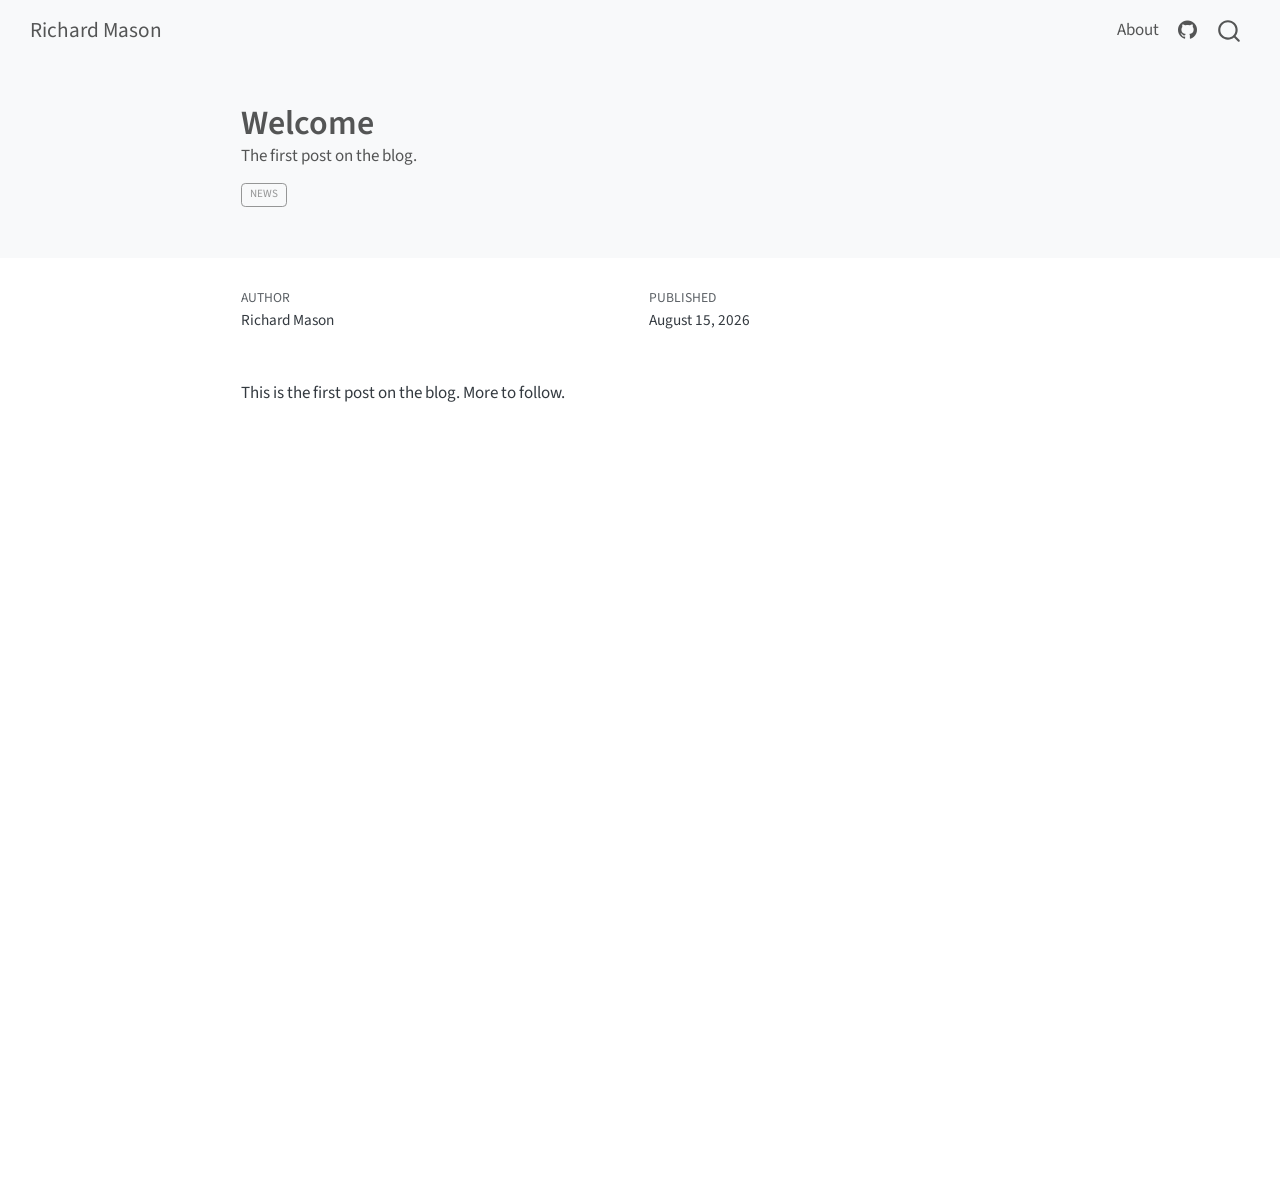
<file: posts/welcome/index.html>
<!DOCTYPE html>
<html xmlns="http://www.w3.org/1999/xhtml" lang="en" xml:lang="en"><head>

<meta charset="utf-8">
<meta name="generator" content="quarto-1.10.18">

<meta name="viewport" content="width=device-width, initial-scale=1.0, user-scalable=yes">

<meta name="author" content="Richard Mason">
<meta name="dcterms.date" content="2026-08-15">
<meta name="description" content="The first post on the blog.">

<title>Welcome – Richard Mason</title>
<style>
/* Default styles provided by pandoc.
** See https://pandoc.org/MANUAL.html#variables-for-html for config info.
*/
span.smallcaps{font-variant: small-caps;}
div.columns{display: flex; gap: 1.5em;}
div.column{flex: auto;}
@media screen {
div.columns{gap: min(4vw, 1.5em);}
div.column{overflow-x: auto;}
}
div.hanging-indent{margin-left: 1.5em; text-indent: -1.5em;}
ul.task-list{list-style: none;}
ul.task-list li input[type="checkbox"] {
  width: 0.8em;
  margin: 0 0.8em 0.2em -1em; /* quarto-specific, see https://github.com/quarto-dev/quarto-cli/issues/4556 */ 
  vertical-align: middle;
}
</style>


<script src="../../site_libs/quarto-nav/quarto-nav.js"></script>
<script src="../../site_libs/quarto-nav/headroom.min.js"></script>
<script src="../../site_libs/clipboard/clipboard.min.js"></script>
<script src="../../site_libs/quarto-search/autocomplete.umd.js"></script>
<script src="../../site_libs/quarto-search/fuse.min.js"></script>
<script src="../../site_libs/quarto-search/quarto-search.js"></script>
<meta name="quarto:offset" content="../../">
<script src="../../site_libs/quarto-html/quarto.js" type="module"></script>
<script src="../../site_libs/quarto-html/tabsets/tabsets.js" type="module"></script>
<script src="../../site_libs/quarto-html/popper.min.js"></script>
<script src="../../site_libs/quarto-html/tippy.umd.min.js"></script>
<script src="../../site_libs/quarto-html/anchor.min.js"></script>
<link href="../../site_libs/quarto-html/tippy.css" rel="stylesheet">
<link href="../../site_libs/quarto-html/quarto-syntax-highlighting-64a204ab8560d761af7679ceaba22944.css" rel="stylesheet" id="quarto-text-highlighting-styles">
<script src="../../site_libs/bootstrap/bootstrap.min.js"></script>
<link href="../../site_libs/bootstrap/bootstrap-icons.css" rel="stylesheet">
<link href="../../site_libs/bootstrap/bootstrap-e3adbaa939bcd423dddc8c8a834270b4.min.css" rel="stylesheet" append-hash="true" id="quarto-bootstrap" data-mode="light">
<script id="quarto-search-options" type="application/json">{
  "location": "navbar",
  "copy-button": false,
  "collapse-after": 3,
  "panel-placement": "end",
  "type": "overlay",
  "limit": 50,
  "keyboard-shortcut": [
    "f",
    "/",
    "s"
  ],
  "show-item-context": false,
  "language": {
    "search-no-results-text": "No results",
    "search-matching-documents-text": "matching documents",
    "search-copy-link-title": "Copy link to search",
    "search-hide-matches-text": "Hide additional matches",
    "search-more-match-text": "more match in this document",
    "search-more-matches-text": "more matches in this document",
    "search-clear-button-title": "Clear",
    "search-text-placeholder": "",
    "search-detached-cancel-button-title": "Cancel",
    "search-submit-button-title": "Submit",
    "search-label": "Search"
  }
}</script>


<link rel="stylesheet" href="../../styles.css">
</head>

<body class="nav-fixed fullcontent quarto-light">

<div id="quarto-search-results"></div>
  <header id="quarto-header" class="headroom fixed-top quarto-banner">
    <nav class="navbar navbar-expand-lg " data-bs-theme="dark">
      <div class="navbar-container container-fluid">
      <div class="navbar-brand-container mx-auto">
    <a class="navbar-brand" href="../../index.html">
    <span class="navbar-title">Richard Mason</span>
    </a>
  </div>
            <div id="quarto-search" class="" title="Search"></div>
          <button class="navbar-toggler" type="button" data-bs-toggle="collapse" data-bs-target="#navbarCollapse" aria-controls="navbarCollapse" role="menu" aria-expanded="false" aria-label="Toggle navigation" onclick="if (window.quartoToggleHeadroom) { window.quartoToggleHeadroom(); }">
  <span class="navbar-toggler-icon"></span>
</button>
          <div class="collapse navbar-collapse" id="navbarCollapse">
            <ul class="navbar-nav navbar-nav-scroll ms-auto">
  <li class="nav-item">
    <a class="nav-link" href="../../about.html"> 
<span class="menu-text">About</span></a>
  </li>  
  <li class="nav-item compact">
    <a class="nav-link" href="https://github.com/rpmason"> <i class="bi bi-github" role="img">
</i> 
<span class="menu-text"></span></a>
  </li>  
</ul>
          </div> <!-- /navcollapse -->
            <div class="quarto-navbar-tools">
</div>
      </div> <!-- /container-fluid -->
    </nav>
</header>
<!-- content -->
<header id="title-block-header" class="quarto-title-block default page-columns page-full">
  <div class="quarto-title-banner page-columns page-full">
    <div class="quarto-title column-body">
      <h1 class="title">Welcome</h1>
                  <div>
        <div class="description">
          The first post on the blog.
        </div>
      </div>
                          <div class="quarto-categories">
                <div class="quarto-category">news</div>
              </div>
                  </div>
  </div>
    
  
  <div class="quarto-title-meta">

      <div>
      <div class="quarto-title-meta-heading">Author</div>
      <div class="quarto-title-meta-contents">
               <p>Richard Mason </p>
            </div>
    </div>
      
      <div>
      <div class="quarto-title-meta-heading">Published</div>
      <div class="quarto-title-meta-contents">
        <p class="date">August 15, 2026</p>
      </div>
    </div>
    
      
    </div>
    
  
  </header><div id="quarto-content" class="quarto-container page-columns page-rows-contents page-layout-article page-navbar">
<!-- sidebar -->
<!-- margin-sidebar -->
    
<!-- main -->
<main class="content quarto-banner-title-block" id="quarto-document-content">





<p>This is the first post on the blog. More to follow.</p>



</main> <!-- /main -->
<script id="quarto-html-after-body" type="application/javascript">
  window.document.addEventListener("DOMContentLoaded", function (event) {
    const icon = "";
    const anchorJS = new window.AnchorJS();
    anchorJS.options = {
      placement: 'right',
      icon: icon
    };
    anchorJS.add('.anchored');
    const isCodeAnnotation = (el) => {
      for (const clz of el.classList) {
        if (clz.startsWith('code-annotation-')) {                     
          return true;
        }
      }
      return false;
    }
    const onCopySuccess = function(e) {
      // button target
      const button = e.trigger;
      // don't keep focus
      button.blur();
      // flash "checked"
      button.classList.add('code-copy-button-checked');
      var currentTitle = button.getAttribute("title");
      button.setAttribute("title", "Copied!");
      let tooltip;
      if (window.bootstrap) {
        button.setAttribute("data-bs-toggle", "tooltip");
        button.setAttribute("data-bs-placement", "left");
        button.setAttribute("data-bs-title", "Copied!");
        tooltip = new bootstrap.Tooltip(button, 
          { trigger: "manual", 
            customClass: "code-copy-button-tooltip",
            offset: [0, -8]});
        tooltip.show();    
      }
      setTimeout(function() {
        if (tooltip) {
          tooltip.hide();
          button.removeAttribute("data-bs-title");
          button.removeAttribute("data-bs-toggle");
          button.removeAttribute("data-bs-placement");
        }
        button.setAttribute("title", currentTitle);
        button.classList.remove('code-copy-button-checked');
      }, 1000);
      // clear code selection
      e.clearSelection();
    }
    const getTextToCopy = function(trigger) {
      const outerScaffold = trigger.parentElement.cloneNode(true);
      const codeEl = outerScaffold.querySelector('code');
      for (const childEl of codeEl.children) {
        if (isCodeAnnotation(childEl)) {
          childEl.remove();
        }
      }
      return codeEl.innerText;
    }
    const clipboard = new window.ClipboardJS('.code-copy-button:not([data-in-quarto-modal])', {
      text: getTextToCopy
    });
    clipboard.on('success', onCopySuccess);
    if (window.document.getElementById('quarto-embedded-source-code-modal')) {
      const clipboardModal = new window.ClipboardJS('.code-copy-button[data-in-quarto-modal]', {
        text: getTextToCopy,
        container: window.document.getElementById('quarto-embedded-source-code-modal')
      });
      clipboardModal.on('success', onCopySuccess);
    }
      var localhostRegex = new RegExp(/^(?:http|https):\/\/localhost\:?[0-9]*\//);
      var mailtoRegex = new RegExp(/^mailto:/);
        var filterRegex = new RegExp("https:\/\/richardpmason\.com");
      var isInternal = (href) => {
          return filterRegex.test(href) || localhostRegex.test(href) || mailtoRegex.test(href);
      }
      // Inspect non-navigation links and adorn them if external
     var links = window.document.querySelectorAll('a[href]:not(.nav-link):not(.navbar-brand):not(.toc-action):not(.sidebar-link):not(.sidebar-item-toggle):not(.pagination-link):not(.no-external):not([aria-hidden]):not(.dropdown-item):not(.quarto-navigation-tool):not(.about-link)');
      for (var i=0; i<links.length; i++) {
        const link = links[i];
        if (!isInternal(link.href)) {
          // undo the damage that might have been done by quarto-nav.js in the case of
          // links that we want to consider external
          if (link.dataset.originalHref !== undefined) {
            link.href = link.dataset.originalHref;
          }
        }
      }
    function tippyHover(el, contentFn, onTriggerFn, onUntriggerFn) {
      const config = {
        allowHTML: true,
        maxWidth: 500,
        delay: 100,
        arrow: false,
        appendTo: function(el) {
            return el.parentElement;
        },
        interactive: true,
        interactiveBorder: 10,
        theme: 'quarto',
        placement: 'bottom-start',
      };
      if (contentFn) {
        config.content = contentFn;
      }
      if (onTriggerFn) {
        config.onTrigger = onTriggerFn;
      }
      if (onUntriggerFn) {
        config.onUntrigger = onUntriggerFn;
      }
      window.tippy(el, config); 
    }
    const noterefs = window.document.querySelectorAll('a[role="doc-noteref"]');
    for (var i=0; i<noterefs.length; i++) {
      const ref = noterefs[i];
      tippyHover(ref, function() {
        // use id or data attribute instead here
        let href = ref.getAttribute('data-footnote-href') || ref.getAttribute('href');
        try { href = new URL(href).hash; } catch {}
        const id = href.replace(/^#\/?/, "");
        const note = window.document.getElementById(id);
        if (note) {
          return note.innerHTML;
        } else {
          return "";
        }
      });
    }
    const xrefs = window.document.querySelectorAll('a.quarto-xref');
    const processXRef = (id, note) => {
      // Strip column container classes
      const stripColumnClz = (el) => {
        el.classList.remove("page-full", "page-columns");
        if (el.children) {
          for (const child of el.children) {
            stripColumnClz(child);
          }
        }
      }
      stripColumnClz(note)
      if (id === null || id.startsWith('sec-')) {
        // Special case sections, only their first couple elements
        const container = document.createElement("div");
        if (note.children && note.children.length > 2) {
          container.appendChild(note.children[0].cloneNode(true));
          for (let i = 1; i < note.children.length; i++) {
            const child = note.children[i];
            if (child.tagName === "P" && child.innerText === "") {
              continue;
            } else {
              container.appendChild(child.cloneNode(true));
              break;
            }
          }
          if (window.Quarto?.typesetMath) {
            window.Quarto.typesetMath(container);
          }
          return container.innerHTML
        } else {
          if (window.Quarto?.typesetMath) {
            window.Quarto.typesetMath(note);
          }
          return note.innerHTML;
        }
      } else {
        // Remove any anchor links if they are present
        const anchorLink = note.querySelector('a.anchorjs-link');
        if (anchorLink) {
          anchorLink.remove();
        }
        if (window.Quarto?.typesetMath) {
          window.Quarto.typesetMath(note);
        }
        if (note.classList.contains("callout")) {
          return note.outerHTML;
        } else {
          return note.innerHTML;
        }
      }
    }
    for (var i=0; i<xrefs.length; i++) {
      const xref = xrefs[i];
      tippyHover(xref, undefined, function(instance) {
        instance.disable();
        let url = xref.getAttribute('href');
        let hash = undefined; 
        if (url.startsWith('#')) {
          hash = url;
        } else {
          try { hash = new URL(url).hash; } catch {}
        }
        if (hash) {
          const id = hash.replace(/^#\/?/, "");
          const note = window.document.getElementById(id);
          if (note !== null) {
            try {
              const html = processXRef(id, note.cloneNode(true));
              instance.setContent(html);
            } finally {
              instance.enable();
              instance.show();
            }
          } else {
            // See if we can fetch this
            fetch(url.split('#')[0])
            .then(res => res.text())
            .then(html => {
              const parser = new DOMParser();
              const htmlDoc = parser.parseFromString(html, "text/html");
              const note = htmlDoc.getElementById(id);
              if (note !== null) {
                const html = processXRef(id, note);
                instance.setContent(html);
              } 
            }).finally(() => {
              instance.enable();
              instance.show();
            });
          }
        } else {
          // See if we can fetch a full url (with no hash to target)
          // This is a special case and we should probably do some content thinning / targeting
          fetch(url)
          .then(res => res.text())
          .then(html => {
            const parser = new DOMParser();
            const htmlDoc = parser.parseFromString(html, "text/html");
            const note = htmlDoc.querySelector('main.content');
            if (note !== null) {
              // This should only happen for chapter cross references
              // (since there is no id in the URL)
              // remove the first header
              if (note.children.length > 0 && note.children[0].tagName === "HEADER") {
                note.children[0].remove();
              }
              const html = processXRef(null, note);
              instance.setContent(html);
            } 
          }).finally(() => {
            instance.enable();
            instance.show();
          });
        }
      }, function(instance) {
      });
    }
        let selectedAnnoteEl;
        const selectorForAnnotation = ( cell, annotation) => {
          let cellAttr = 'data-code-cell="' + cell + '"';
          let lineAttr = 'data-code-annotation="' +  annotation + '"';
          const selector = 'span[' + cellAttr + '][' + lineAttr + ']';
          return selector;
        }
        const selectCodeLines = (annoteEl) => {
          const doc = window.document;
          const targetCell = annoteEl.getAttribute("data-target-cell");
          const targetAnnotation = annoteEl.getAttribute("data-target-annotation");
          const annoteSpan = window.document.querySelector(selectorForAnnotation(targetCell, targetAnnotation));
          const lines = annoteSpan.getAttribute("data-code-lines").split(",");
          const lineIds = lines.map((line) => {
            return targetCell + "-" + line;
          })
          let top = null;
          let height = null;
          let parent = null;
          if (lineIds.length > 0) {
              //compute the position of the single el (top and bottom and make a div)
              const el = window.document.getElementById(lineIds[0]);
              top = el.offsetTop;
              height = el.offsetHeight;
              parent = el.parentElement.parentElement;
            if (lineIds.length > 1) {
              const lastEl = window.document.getElementById(lineIds[lineIds.length - 1]);
              const bottom = lastEl.offsetTop + lastEl.offsetHeight;
              height = bottom - top;
            }
            if (top !== null && height !== null && parent !== null) {
              // cook up a div (if necessary) and position it 
              let div = window.document.getElementById("code-annotation-line-highlight");
              if (div === null) {
                div = window.document.createElement("div");
                div.setAttribute("id", "code-annotation-line-highlight");
                div.style.position = 'absolute';
                parent.appendChild(div);
              }
              div.style.top = top - 2 + "px";
              div.style.height = height + 4 + "px";
              div.style.left = 0;
              let gutterDiv = window.document.getElementById("code-annotation-line-highlight-gutter");
              if (gutterDiv === null) {
                gutterDiv = window.document.createElement("div");
                gutterDiv.setAttribute("id", "code-annotation-line-highlight-gutter");
                gutterDiv.style.position = 'absolute';
                const codeCell = window.document.getElementById(targetCell);
                const gutter = codeCell.querySelector('.code-annotation-gutter');
                gutter.appendChild(gutterDiv);
              }
              gutterDiv.style.top = top - 2 + "px";
              gutterDiv.style.height = height + 4 + "px";
            }
            selectedAnnoteEl = annoteEl;
          }
        };
        const unselectCodeLines = () => {
          const elementsIds = ["code-annotation-line-highlight", "code-annotation-line-highlight-gutter"];
          elementsIds.forEach((elId) => {
            const div = window.document.getElementById(elId);
            if (div) {
              div.remove();
            }
          });
          selectedAnnoteEl = undefined;
        };
          // Handle positioning of the toggle
      window.addEventListener(
        "resize",
        throttle(() => {
          elRect = undefined;
          if (selectedAnnoteEl) {
            selectCodeLines(selectedAnnoteEl);
          }
        }, 10)
      );
      function throttle(fn, ms) {
      let throttle = false;
      let timer;
        return (...args) => {
          if(!throttle) { // first call gets through
              fn.apply(this, args);
              throttle = true;
          } else { // all the others get throttled
              if(timer) clearTimeout(timer); // cancel #2
              timer = setTimeout(() => {
                fn.apply(this, args);
                timer = throttle = false;
              }, ms);
          }
        };
      }
        // Attach click handler to the DT
        const annoteDls = window.document.querySelectorAll('dt[data-target-cell]');
        for (const annoteDlNode of annoteDls) {
          annoteDlNode.addEventListener('click', (event) => {
            const clickedEl = event.target;
            if (clickedEl !== selectedAnnoteEl) {
              unselectCodeLines();
              const activeEl = window.document.querySelector('dt[data-target-cell].code-annotation-active');
              if (activeEl) {
                activeEl.classList.remove('code-annotation-active');
              }
              selectCodeLines(clickedEl);
              clickedEl.classList.add('code-annotation-active');
            } else {
              // Unselect the line
              unselectCodeLines();
              clickedEl.classList.remove('code-annotation-active');
            }
          });
        }
    const findCites = (el) => {
      const parentEl = el.parentElement;
      if (parentEl) {
        const cites = parentEl.dataset.cites;
        if (cites) {
          return {
            el,
            cites: cites.split(' ')
          };
        } else {
          return findCites(el.parentElement)
        }
      } else {
        return undefined;
      }
    };
    var bibliorefs = window.document.querySelectorAll('a[role="doc-biblioref"]');
    for (var i=0; i<bibliorefs.length; i++) {
      const ref = bibliorefs[i];
      const citeInfo = findCites(ref);
      if (citeInfo) {
        tippyHover(citeInfo.el, function() {
          var popup = window.document.createElement('div');
          citeInfo.cites.forEach(function(cite) {
            var citeDiv = window.document.createElement('div');
            citeDiv.classList.add('hanging-indent');
            citeDiv.classList.add('csl-entry');
            var biblioDiv = window.document.getElementById('ref-' + cite);
            if (biblioDiv) {
              citeDiv.innerHTML = biblioDiv.innerHTML;
            }
            popup.appendChild(citeDiv);
          });
          return popup.innerHTML;
        });
      }
    }
  });
  </script>
</div> <!-- /content -->




</body></html>
</file>
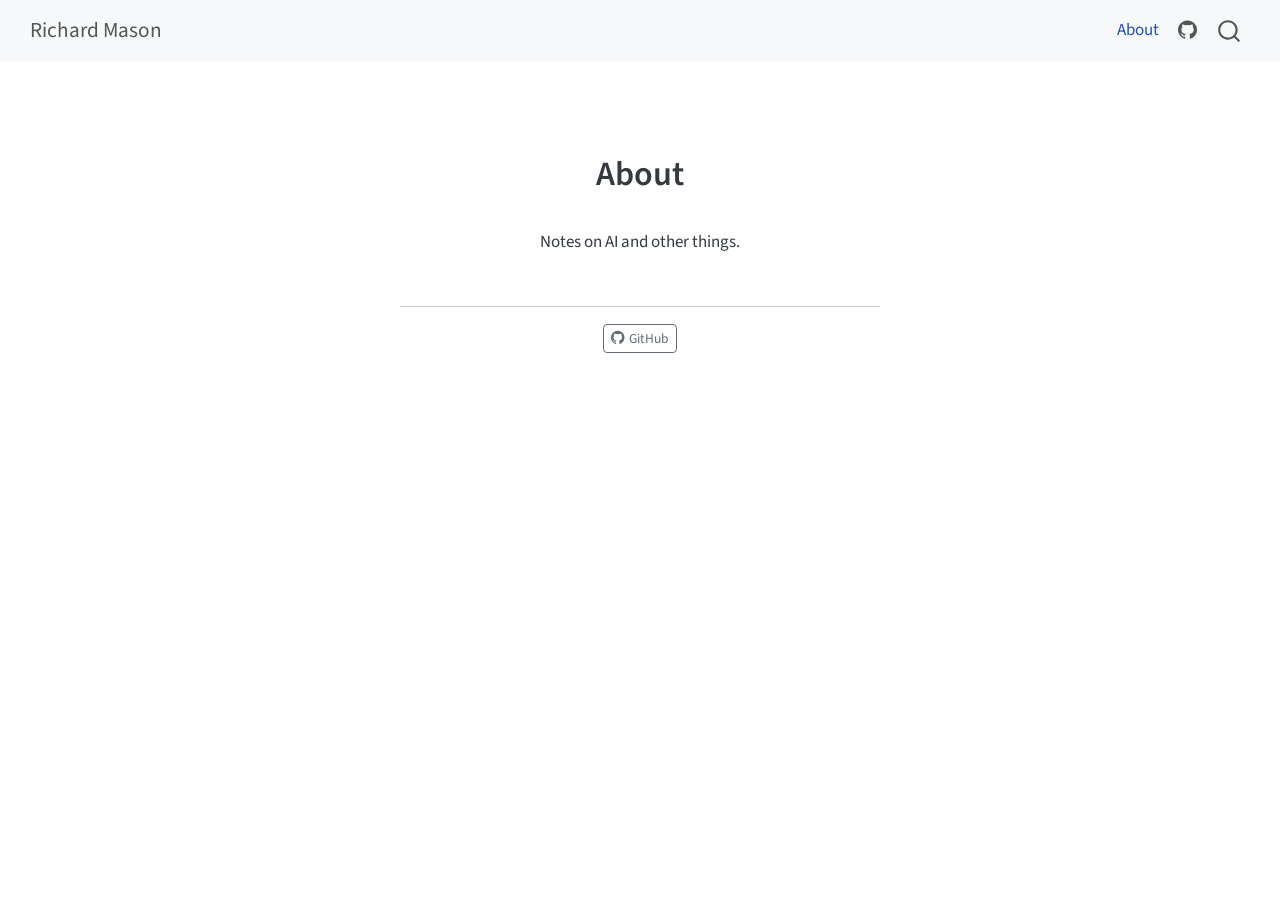
<file: about.html>
<!DOCTYPE html>
<html xmlns="http://www.w3.org/1999/xhtml" lang="en" xml:lang="en"><head>

<meta charset="utf-8">
<meta name="generator" content="quarto-1.10.18">

<meta name="viewport" content="width=device-width, initial-scale=1.0, user-scalable=yes">


<title>About – Richard Mason</title>
<style>
/* Default styles provided by pandoc.
** See https://pandoc.org/MANUAL.html#variables-for-html for config info.
*/
span.smallcaps{font-variant: small-caps;}
div.columns{display: flex; gap: 1.5em;}
div.column{flex: auto;}
@media screen {
div.columns{gap: min(4vw, 1.5em);}
div.column{overflow-x: auto;}
}
div.hanging-indent{margin-left: 1.5em; text-indent: -1.5em;}
ul.task-list{list-style: none;}
ul.task-list li input[type="checkbox"] {
  width: 0.8em;
  margin: 0 0.8em 0.2em -1em; /* quarto-specific, see https://github.com/quarto-dev/quarto-cli/issues/4556 */ 
  vertical-align: middle;
}
</style>


<script src="site_libs/quarto-nav/quarto-nav.js"></script>
<script src="site_libs/quarto-nav/headroom.min.js"></script>
<script src="site_libs/clipboard/clipboard.min.js"></script>
<script src="site_libs/quarto-search/autocomplete.umd.js"></script>
<script src="site_libs/quarto-search/fuse.min.js"></script>
<script src="site_libs/quarto-search/quarto-search.js"></script>
<meta name="quarto:offset" content="./">
<script src="site_libs/quarto-html/quarto.js" type="module"></script>
<script src="site_libs/quarto-html/tabsets/tabsets.js" type="module"></script>
<script src="site_libs/quarto-html/popper.min.js"></script>
<script src="site_libs/quarto-html/tippy.umd.min.js"></script>
<link href="site_libs/quarto-html/tippy.css" rel="stylesheet">
<link href="site_libs/quarto-html/quarto-syntax-highlighting-64a204ab8560d761af7679ceaba22944.css" rel="stylesheet" id="quarto-text-highlighting-styles">
<script src="site_libs/bootstrap/bootstrap.min.js"></script>
<link href="site_libs/bootstrap/bootstrap-icons.css" rel="stylesheet">
<link href="site_libs/bootstrap/bootstrap-e3adbaa939bcd423dddc8c8a834270b4.min.css" rel="stylesheet" append-hash="true" id="quarto-bootstrap" data-mode="light">
<script id="quarto-search-options" type="application/json">{
  "location": "navbar",
  "copy-button": false,
  "collapse-after": 3,
  "panel-placement": "end",
  "type": "overlay",
  "limit": 50,
  "keyboard-shortcut": [
    "f",
    "/",
    "s"
  ],
  "show-item-context": false,
  "language": {
    "search-no-results-text": "No results",
    "search-matching-documents-text": "matching documents",
    "search-copy-link-title": "Copy link to search",
    "search-hide-matches-text": "Hide additional matches",
    "search-more-match-text": "more match in this document",
    "search-more-matches-text": "more matches in this document",
    "search-clear-button-title": "Clear",
    "search-text-placeholder": "",
    "search-detached-cancel-button-title": "Cancel",
    "search-submit-button-title": "Submit",
    "search-label": "Search"
  }
}</script>


<link rel="stylesheet" href="styles.css">
</head>

<body class="nav-fixed fullcontent quarto-light">

<div id="quarto-search-results"></div>
  <header id="quarto-header" class="headroom fixed-top">
    <nav class="navbar navbar-expand-lg " data-bs-theme="dark">
      <div class="navbar-container container-fluid">
      <div class="navbar-brand-container mx-auto">
    <a class="navbar-brand" href="./index.html">
    <span class="navbar-title">Richard Mason</span>
    </a>
  </div>
            <div id="quarto-search" class="" title="Search"></div>
          <button class="navbar-toggler" type="button" data-bs-toggle="collapse" data-bs-target="#navbarCollapse" aria-controls="navbarCollapse" role="menu" aria-expanded="false" aria-label="Toggle navigation" onclick="if (window.quartoToggleHeadroom) { window.quartoToggleHeadroom(); }">
  <span class="navbar-toggler-icon"></span>
</button>
          <div class="collapse navbar-collapse" id="navbarCollapse">
            <ul class="navbar-nav navbar-nav-scroll ms-auto">
  <li class="nav-item">
    <a class="nav-link active" href="./about.html" aria-current="page"> 
<span class="menu-text">About</span></a>
  </li>  
  <li class="nav-item compact">
    <a class="nav-link" href="https://github.com/rpmason"> <i class="bi bi-github" role="img">
</i> 
<span class="menu-text"></span></a>
  </li>  
</ul>
          </div> <!-- /navcollapse -->
            <div class="quarto-navbar-tools">
</div>
      </div> <!-- /container-fluid -->
    </nav>
</header>
<!-- content -->
<div id="quarto-content" class="quarto-container page-columns page-rows-contents page-layout-article page-navbar">
<!-- sidebar -->
<!-- margin-sidebar -->
    
<!-- main -->
<div class="quarto-about-jolla">
 <header id="title-block-header" class="quarto-title-block default">
<div class="quarto-title">
<h1 class="title">About</h1>
</div>
<div class="quarto-title-meta">
  </div>
</header><main class="content" id="quarto-document-content">
<p>Notes on AI and other things.</p>


</main> 
  <hr class="about-sep">
   <div class="about-links">
  <a href="https://github.com/rpmason" class="about-link" rel="" target="">
    <i class="bi bi-github"></i>
     <span class="about-link-text">GitHub</span>
  </a>
</div>
</div>
 <!-- /main -->
<script id="quarto-html-after-body" type="application/javascript">
  window.document.addEventListener("DOMContentLoaded", function (event) {
    const isCodeAnnotation = (el) => {
      for (const clz of el.classList) {
        if (clz.startsWith('code-annotation-')) {                     
          return true;
        }
      }
      return false;
    }
    const onCopySuccess = function(e) {
      // button target
      const button = e.trigger;
      // don't keep focus
      button.blur();
      // flash "checked"
      button.classList.add('code-copy-button-checked');
      var currentTitle = button.getAttribute("title");
      button.setAttribute("title", "Copied!");
      let tooltip;
      if (window.bootstrap) {
        button.setAttribute("data-bs-toggle", "tooltip");
        button.setAttribute("data-bs-placement", "left");
        button.setAttribute("data-bs-title", "Copied!");
        tooltip = new bootstrap.Tooltip(button, 
          { trigger: "manual", 
            customClass: "code-copy-button-tooltip",
            offset: [0, -8]});
        tooltip.show();    
      }
      setTimeout(function() {
        if (tooltip) {
          tooltip.hide();
          button.removeAttribute("data-bs-title");
          button.removeAttribute("data-bs-toggle");
          button.removeAttribute("data-bs-placement");
        }
        button.setAttribute("title", currentTitle);
        button.classList.remove('code-copy-button-checked');
      }, 1000);
      // clear code selection
      e.clearSelection();
    }
    const getTextToCopy = function(trigger) {
      const outerScaffold = trigger.parentElement.cloneNode(true);
      const codeEl = outerScaffold.querySelector('code');
      for (const childEl of codeEl.children) {
        if (isCodeAnnotation(childEl)) {
          childEl.remove();
        }
      }
      return codeEl.innerText;
    }
    const clipboard = new window.ClipboardJS('.code-copy-button:not([data-in-quarto-modal])', {
      text: getTextToCopy
    });
    clipboard.on('success', onCopySuccess);
    if (window.document.getElementById('quarto-embedded-source-code-modal')) {
      const clipboardModal = new window.ClipboardJS('.code-copy-button[data-in-quarto-modal]', {
        text: getTextToCopy,
        container: window.document.getElementById('quarto-embedded-source-code-modal')
      });
      clipboardModal.on('success', onCopySuccess);
    }
      var localhostRegex = new RegExp(/^(?:http|https):\/\/localhost\:?[0-9]*\//);
      var mailtoRegex = new RegExp(/^mailto:/);
        var filterRegex = new RegExp("https:\/\/richardpmason\.com");
      var isInternal = (href) => {
          return filterRegex.test(href) || localhostRegex.test(href) || mailtoRegex.test(href);
      }
      // Inspect non-navigation links and adorn them if external
     var links = window.document.querySelectorAll('a[href]:not(.nav-link):not(.navbar-brand):not(.toc-action):not(.sidebar-link):not(.sidebar-item-toggle):not(.pagination-link):not(.no-external):not([aria-hidden]):not(.dropdown-item):not(.quarto-navigation-tool):not(.about-link)');
      for (var i=0; i<links.length; i++) {
        const link = links[i];
        if (!isInternal(link.href)) {
          // undo the damage that might have been done by quarto-nav.js in the case of
          // links that we want to consider external
          if (link.dataset.originalHref !== undefined) {
            link.href = link.dataset.originalHref;
          }
        }
      }
    function tippyHover(el, contentFn, onTriggerFn, onUntriggerFn) {
      const config = {
        allowHTML: true,
        maxWidth: 500,
        delay: 100,
        arrow: false,
        appendTo: function(el) {
            return el.parentElement;
        },
        interactive: true,
        interactiveBorder: 10,
        theme: 'quarto',
        placement: 'bottom-start',
      };
      if (contentFn) {
        config.content = contentFn;
      }
      if (onTriggerFn) {
        config.onTrigger = onTriggerFn;
      }
      if (onUntriggerFn) {
        config.onUntrigger = onUntriggerFn;
      }
      window.tippy(el, config); 
    }
    const noterefs = window.document.querySelectorAll('a[role="doc-noteref"]');
    for (var i=0; i<noterefs.length; i++) {
      const ref = noterefs[i];
      tippyHover(ref, function() {
        // use id or data attribute instead here
        let href = ref.getAttribute('data-footnote-href') || ref.getAttribute('href');
        try { href = new URL(href).hash; } catch {}
        const id = href.replace(/^#\/?/, "");
        const note = window.document.getElementById(id);
        if (note) {
          return note.innerHTML;
        } else {
          return "";
        }
      });
    }
    const xrefs = window.document.querySelectorAll('a.quarto-xref');
    const processXRef = (id, note) => {
      // Strip column container classes
      const stripColumnClz = (el) => {
        el.classList.remove("page-full", "page-columns");
        if (el.children) {
          for (const child of el.children) {
            stripColumnClz(child);
          }
        }
      }
      stripColumnClz(note)
      if (id === null || id.startsWith('sec-')) {
        // Special case sections, only their first couple elements
        const container = document.createElement("div");
        if (note.children && note.children.length > 2) {
          container.appendChild(note.children[0].cloneNode(true));
          for (let i = 1; i < note.children.length; i++) {
            const child = note.children[i];
            if (child.tagName === "P" && child.innerText === "") {
              continue;
            } else {
              container.appendChild(child.cloneNode(true));
              break;
            }
          }
          if (window.Quarto?.typesetMath) {
            window.Quarto.typesetMath(container);
          }
          return container.innerHTML
        } else {
          if (window.Quarto?.typesetMath) {
            window.Quarto.typesetMath(note);
          }
          return note.innerHTML;
        }
      } else {
        // Remove any anchor links if they are present
        const anchorLink = note.querySelector('a.anchorjs-link');
        if (anchorLink) {
          anchorLink.remove();
        }
        if (window.Quarto?.typesetMath) {
          window.Quarto.typesetMath(note);
        }
        if (note.classList.contains("callout")) {
          return note.outerHTML;
        } else {
          return note.innerHTML;
        }
      }
    }
    for (var i=0; i<xrefs.length; i++) {
      const xref = xrefs[i];
      tippyHover(xref, undefined, function(instance) {
        instance.disable();
        let url = xref.getAttribute('href');
        let hash = undefined; 
        if (url.startsWith('#')) {
          hash = url;
        } else {
          try { hash = new URL(url).hash; } catch {}
        }
        if (hash) {
          const id = hash.replace(/^#\/?/, "");
          const note = window.document.getElementById(id);
          if (note !== null) {
            try {
              const html = processXRef(id, note.cloneNode(true));
              instance.setContent(html);
            } finally {
              instance.enable();
              instance.show();
            }
          } else {
            // See if we can fetch this
            fetch(url.split('#')[0])
            .then(res => res.text())
            .then(html => {
              const parser = new DOMParser();
              const htmlDoc = parser.parseFromString(html, "text/html");
              const note = htmlDoc.getElementById(id);
              if (note !== null) {
                const html = processXRef(id, note);
                instance.setContent(html);
              } 
            }).finally(() => {
              instance.enable();
              instance.show();
            });
          }
        } else {
          // See if we can fetch a full url (with no hash to target)
          // This is a special case and we should probably do some content thinning / targeting
          fetch(url)
          .then(res => res.text())
          .then(html => {
            const parser = new DOMParser();
            const htmlDoc = parser.parseFromString(html, "text/html");
            const note = htmlDoc.querySelector('main.content');
            if (note !== null) {
              // This should only happen for chapter cross references
              // (since there is no id in the URL)
              // remove the first header
              if (note.children.length > 0 && note.children[0].tagName === "HEADER") {
                note.children[0].remove();
              }
              const html = processXRef(null, note);
              instance.setContent(html);
            } 
          }).finally(() => {
            instance.enable();
            instance.show();
          });
        }
      }, function(instance) {
      });
    }
        let selectedAnnoteEl;
        const selectorForAnnotation = ( cell, annotation) => {
          let cellAttr = 'data-code-cell="' + cell + '"';
          let lineAttr = 'data-code-annotation="' +  annotation + '"';
          const selector = 'span[' + cellAttr + '][' + lineAttr + ']';
          return selector;
        }
        const selectCodeLines = (annoteEl) => {
          const doc = window.document;
          const targetCell = annoteEl.getAttribute("data-target-cell");
          const targetAnnotation = annoteEl.getAttribute("data-target-annotation");
          const annoteSpan = window.document.querySelector(selectorForAnnotation(targetCell, targetAnnotation));
          const lines = annoteSpan.getAttribute("data-code-lines").split(",");
          const lineIds = lines.map((line) => {
            return targetCell + "-" + line;
          })
          let top = null;
          let height = null;
          let parent = null;
          if (lineIds.length > 0) {
              //compute the position of the single el (top and bottom and make a div)
              const el = window.document.getElementById(lineIds[0]);
              top = el.offsetTop;
              height = el.offsetHeight;
              parent = el.parentElement.parentElement;
            if (lineIds.length > 1) {
              const lastEl = window.document.getElementById(lineIds[lineIds.length - 1]);
              const bottom = lastEl.offsetTop + lastEl.offsetHeight;
              height = bottom - top;
            }
            if (top !== null && height !== null && parent !== null) {
              // cook up a div (if necessary) and position it 
              let div = window.document.getElementById("code-annotation-line-highlight");
              if (div === null) {
                div = window.document.createElement("div");
                div.setAttribute("id", "code-annotation-line-highlight");
                div.style.position = 'absolute';
                parent.appendChild(div);
              }
              div.style.top = top - 2 + "px";
              div.style.height = height + 4 + "px";
              div.style.left = 0;
              let gutterDiv = window.document.getElementById("code-annotation-line-highlight-gutter");
              if (gutterDiv === null) {
                gutterDiv = window.document.createElement("div");
                gutterDiv.setAttribute("id", "code-annotation-line-highlight-gutter");
                gutterDiv.style.position = 'absolute';
                const codeCell = window.document.getElementById(targetCell);
                const gutter = codeCell.querySelector('.code-annotation-gutter');
                gutter.appendChild(gutterDiv);
              }
              gutterDiv.style.top = top - 2 + "px";
              gutterDiv.style.height = height + 4 + "px";
            }
            selectedAnnoteEl = annoteEl;
          }
        };
        const unselectCodeLines = () => {
          const elementsIds = ["code-annotation-line-highlight", "code-annotation-line-highlight-gutter"];
          elementsIds.forEach((elId) => {
            const div = window.document.getElementById(elId);
            if (div) {
              div.remove();
            }
          });
          selectedAnnoteEl = undefined;
        };
          // Handle positioning of the toggle
      window.addEventListener(
        "resize",
        throttle(() => {
          elRect = undefined;
          if (selectedAnnoteEl) {
            selectCodeLines(selectedAnnoteEl);
          }
        }, 10)
      );
      function throttle(fn, ms) {
      let throttle = false;
      let timer;
        return (...args) => {
          if(!throttle) { // first call gets through
              fn.apply(this, args);
              throttle = true;
          } else { // all the others get throttled
              if(timer) clearTimeout(timer); // cancel #2
              timer = setTimeout(() => {
                fn.apply(this, args);
                timer = throttle = false;
              }, ms);
          }
        };
      }
        // Attach click handler to the DT
        const annoteDls = window.document.querySelectorAll('dt[data-target-cell]');
        for (const annoteDlNode of annoteDls) {
          annoteDlNode.addEventListener('click', (event) => {
            const clickedEl = event.target;
            if (clickedEl !== selectedAnnoteEl) {
              unselectCodeLines();
              const activeEl = window.document.querySelector('dt[data-target-cell].code-annotation-active');
              if (activeEl) {
                activeEl.classList.remove('code-annotation-active');
              }
              selectCodeLines(clickedEl);
              clickedEl.classList.add('code-annotation-active');
            } else {
              // Unselect the line
              unselectCodeLines();
              clickedEl.classList.remove('code-annotation-active');
            }
          });
        }
    const findCites = (el) => {
      const parentEl = el.parentElement;
      if (parentEl) {
        const cites = parentEl.dataset.cites;
        if (cites) {
          return {
            el,
            cites: cites.split(' ')
          };
        } else {
          return findCites(el.parentElement)
        }
      } else {
        return undefined;
      }
    };
    var bibliorefs = window.document.querySelectorAll('a[role="doc-biblioref"]');
    for (var i=0; i<bibliorefs.length; i++) {
      const ref = bibliorefs[i];
      const citeInfo = findCites(ref);
      if (citeInfo) {
        tippyHover(citeInfo.el, function() {
          var popup = window.document.createElement('div');
          citeInfo.cites.forEach(function(cite) {
            var citeDiv = window.document.createElement('div');
            citeDiv.classList.add('hanging-indent');
            citeDiv.classList.add('csl-entry');
            var biblioDiv = window.document.getElementById('ref-' + cite);
            if (biblioDiv) {
              citeDiv.innerHTML = biblioDiv.innerHTML;
            }
            popup.appendChild(citeDiv);
          });
          return popup.innerHTML;
        });
      }
    }
  });
  </script>
</div> <!-- /content -->




</body></html>
</file>
<file: site_libs/quarto-html/tippy.css>
.tippy-box[data-animation=fade][data-state=hidden]{opacity:0}[data-tippy-root]{max-width:calc(100vw - 10px)}.tippy-box{position:relative;background-color:#333;color:#fff;border-radius:4px;font-size:14px;line-height:1.4;white-space:normal;outline:0;transition-property:transform,visibility,opacity}.tippy-box[data-placement^=top]>.tippy-arrow{bottom:0}.tippy-box[data-placement^=top]>.tippy-arrow:before{bottom:-7px;left:0;border-width:8px 8px 0;border-top-color:initial;transform-origin:center top}.tippy-box[data-placement^=bottom]>.tippy-arrow{top:0}.tippy-box[data-placement^=bottom]>.tippy-arrow:before{top:-7px;left:0;border-width:0 8px 8px;border-bottom-color:initial;transform-origin:center bottom}.tippy-box[data-placement^=left]>.tippy-arrow{right:0}.tippy-box[data-placement^=left]>.tippy-arrow:before{border-width:8px 0 8px 8px;border-left-color:initial;right:-7px;transform-origin:center left}.tippy-box[data-placement^=right]>.tippy-arrow{left:0}.tippy-box[data-placement^=right]>.tippy-arrow:before{left:-7px;border-width:8px 8px 8px 0;border-right-color:initial;transform-origin:center right}.tippy-box[data-inertia][data-state=visible]{transition-timing-function:cubic-bezier(.54,1.5,.38,1.11)}.tippy-arrow{width:16px;height:16px;color:#333}.tippy-arrow:before{content:"";position:absolute;border-color:transparent;border-style:solid}.tippy-content{position:relative;padding:5px 9px;z-index:1}
</file>
<file: site_libs/quarto-html/quarto-syntax-highlighting-64a204ab8560d761af7679ceaba22944.css>
/* quarto syntax highlight colors */
:root {
  --quarto-hl-ot-color: #003B4F;
  --quarto-hl-at-color: #657422;
  --quarto-hl-ss-color: #20794D;
  --quarto-hl-an-color: #5E5E5E;
  --quarto-hl-fu-color: #4758AB;
  --quarto-hl-st-color: #20794D;
  --quarto-hl-cf-color: #003B4F;
  --quarto-hl-op-color: #5E5E5E;
  --quarto-hl-er-color: #AD0000;
  --quarto-hl-bn-color: #AD0000;
  --quarto-hl-al-color: #AD0000;
  --quarto-hl-va-color: #111111;
  --quarto-hl-bu-color: inherit;
  --quarto-hl-ex-color: inherit;
  --quarto-hl-pp-color: #AD0000;
  --quarto-hl-in-color: #5E5E5E;
  --quarto-hl-vs-color: #20794D;
  --quarto-hl-wa-color: #5E5E5E;
  --quarto-hl-do-color: #5E5E5E;
  --quarto-hl-im-color: #00769E;
  --quarto-hl-ch-color: #20794D;
  --quarto-hl-dt-color: #AD0000;
  --quarto-hl-fl-color: #AD0000;
  --quarto-hl-co-color: #5E5E5E;
  --quarto-hl-cv-color: #5E5E5E;
  --quarto-hl-cn-color: #8f5902;
  --quarto-hl-sc-color: #5E5E5E;
  --quarto-hl-dv-color: #AD0000;
  --quarto-hl-kw-color: #003B4F;
}

/* other quarto variables */
:root {
  --quarto-font-monospace: SFMono-Regular, Menlo, Monaco, Consolas, "Liberation Mono", "Courier New", monospace;
}

/* syntax highlight based on Pandoc's rules */
pre > code.sourceCode > span {
  color: #003B4F;
}

code.sourceCode > span {
  color: #003B4F;
}

div.sourceCode,
div.sourceCode pre.sourceCode {
  color: #003B4F;
}

/* Normal */
code span {
  color: #003B4F;
}

/* Alert */
code span.al {
  color: #AD0000;
  font-style: inherit;
}

/* Annotation */
code span.an {
  color: #5E5E5E;
  font-style: inherit;
}

/* Attribute */
code span.at {
  color: #657422;
  font-style: inherit;
}

/* BaseN */
code span.bn {
  color: #AD0000;
  font-style: inherit;
}

/* BuiltIn */
code span.bu {
  font-style: inherit;
}

/* ControlFlow */
code span.cf {
  color: #003B4F;
  font-weight: bold;
  font-style: inherit;
}

/* Char */
code span.ch {
  color: #20794D;
  font-style: inherit;
}

/* Constant */
code span.cn {
  color: #8f5902;
  font-style: inherit;
}

/* Comment */
code span.co {
  color: #5E5E5E;
  font-style: inherit;
}

/* CommentVar */
code span.cv {
  color: #5E5E5E;
  font-style: italic;
}

/* Documentation */
code span.do {
  color: #5E5E5E;
  font-style: italic;
}

/* DataType */
code span.dt {
  color: #AD0000;
  font-style: inherit;
}

/* DecVal */
code span.dv {
  color: #AD0000;
  font-style: inherit;
}

/* Error */
code span.er {
  color: #AD0000;
  font-style: inherit;
}

/* Extension */
code span.ex {
  font-style: inherit;
}

/* Float */
code span.fl {
  color: #AD0000;
  font-style: inherit;
}

/* Function */
code span.fu {
  color: #4758AB;
  font-style: inherit;
}

/* Import */
code span.im {
  color: #00769E;
  font-style: inherit;
}

/* Information */
code span.in {
  color: #5E5E5E;
  font-style: inherit;
}

/* Keyword */
code span.kw {
  color: #003B4F;
  font-weight: bold;
  font-style: inherit;
}

/* Operator */
code span.op {
  color: #5E5E5E;
  font-style: inherit;
}

/* Other */
code span.ot {
  color: #003B4F;
  font-style: inherit;
}

/* Preprocessor */
code span.pp {
  color: #AD0000;
  font-style: inherit;
}

/* SpecialChar */
code span.sc {
  color: #5E5E5E;
  font-style: inherit;
}

/* SpecialString */
code span.ss {
  color: #20794D;
  font-style: inherit;
}

/* String */
code span.st {
  color: #20794D;
  font-style: inherit;
}

/* Variable */
code span.va {
  color: #111111;
  font-style: inherit;
}

/* VerbatimString */
code span.vs {
  color: #20794D;
  font-style: inherit;
}

/* Warning */
code span.wa {
  color: #5E5E5E;
  font-style: italic;
}

.prevent-inlining {
  content: "</";
}

/*# sourceMappingURL=9d8d5bb603a83b8298b89080a598c93b.css.map */
</file>
<file: styles.css>
/* css styles */

.post-listing-item {
  padding-bottom: 1.5em;
  margin-bottom: 1.5em;
  border-bottom: 1px solid #dee2e6;
}

.post-listing-item:last-of-type {
  border-bottom: none;
}

.post-listing-item h3 .anchorjs-link {
  display: none;
}

.post-meta-line {
  font-size: 1rem;
  color: inherit;
}

.publication-item {
  padding-bottom: 1.5em;
  margin-bottom: 1.5em;
  border-bottom: 1px solid #dee2e6;
}

.publication-item:last-of-type {
  border-bottom: none;
}

.publication-item h3 {
  margin-bottom: 0.4em;
}

.publication-item h3 .anchorjs-link {
  display: none;
}

.publication-authors,
.publication-venue {
  font-size: 1rem;
  color: inherit;
}

.publication-venue {
  font-style: italic;
}

.publication-note {
  font-size: 1rem;
  color: inherit;
}

.publication-links a:not(:last-child) {
  margin-right: 0.75em;
}

/* Centre the icon on label-less about links (theme adds a right margin and an
   empty label span, which pull the icon off-centre) */
.about-link {
  display: inline-flex;
  align-items: center;
  justify-content: center;
}

.about-link i.bi {
  margin-right: 0;
}

.about-link .about-link-text:empty {
  display: none;
}

.about-link .about-link-text:not(:empty) {
  margin-left: 0.15em;
}
</file>
